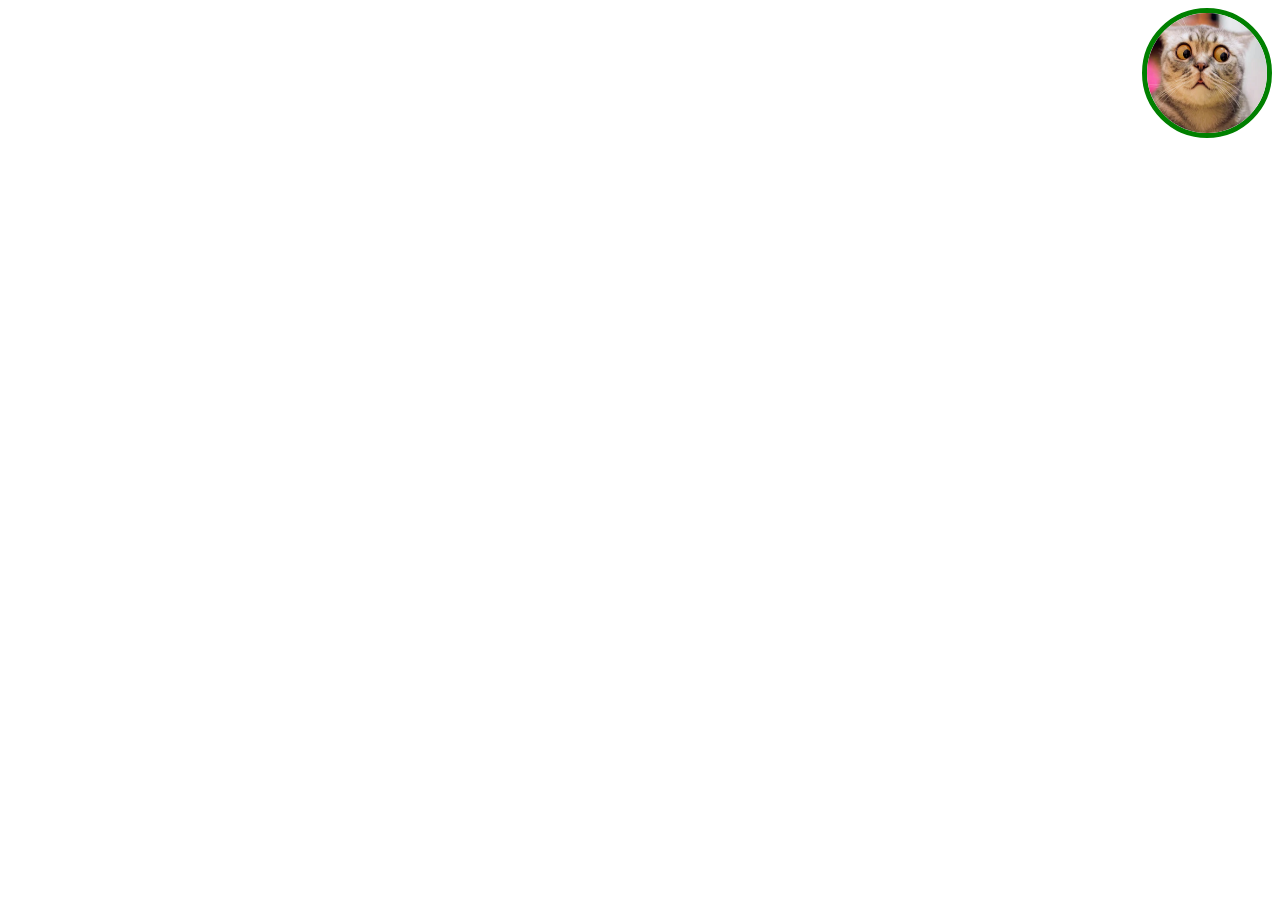
<file: Main/Nivel1/index.html>
<!DOCTYPE html>
<html lang="pt-br">

<head>
    <meta charset="UTF-8">
    <meta name="viewport" content="width=device-width, initial-scale=1.0">
    <link rel="stylesheet" href="style.css">
    <title>Aula 3</title>
</head>

<body>
    <div class="animals">
        <img class="circle cat" src="cat.png" alt="">
    </div>
</body>

</html>
</file>
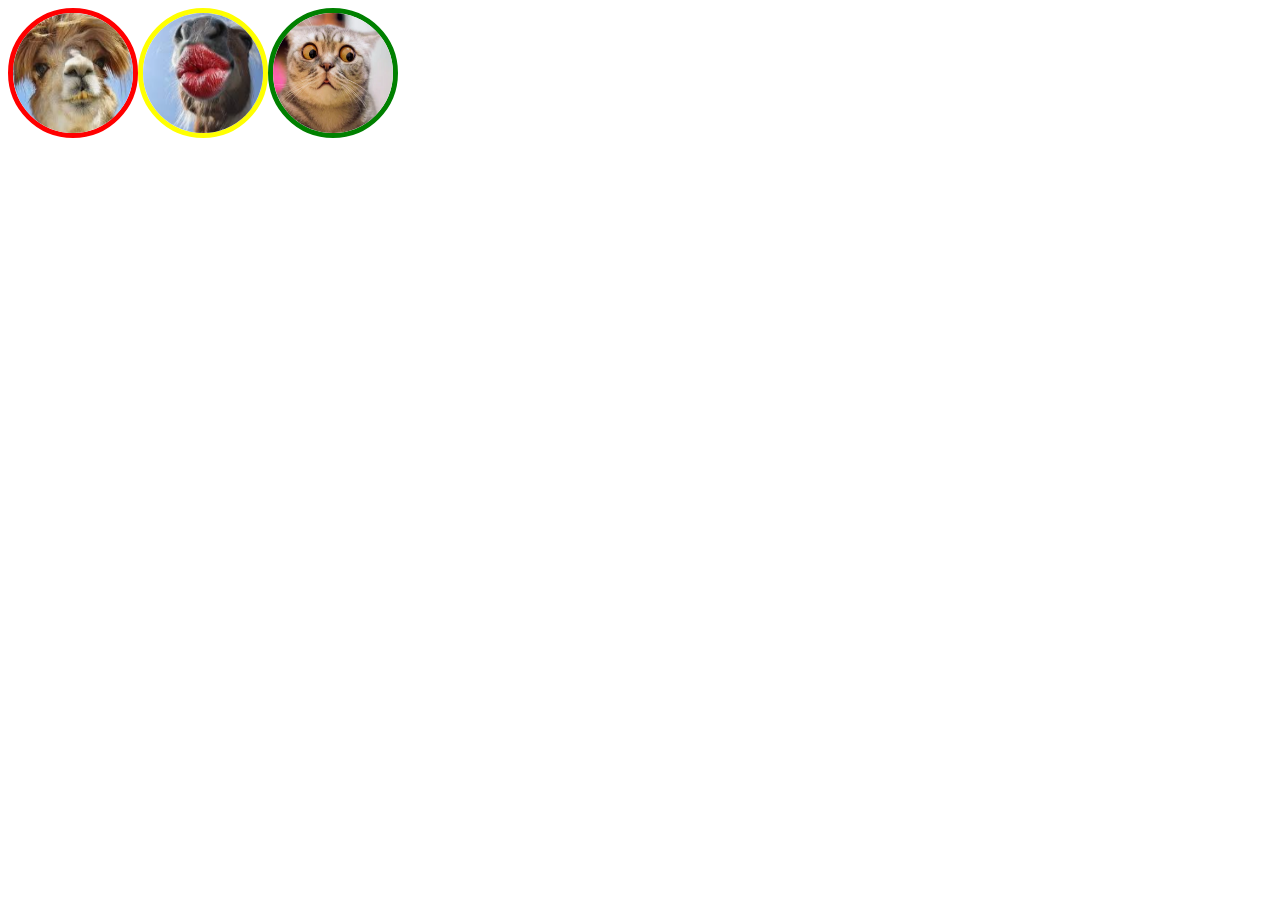
<file: Main/Nivel10/index.html>
<!DOCTYPE html>
<html lang="en">

<head>
    <meta charset="UTF-8">
    <meta name="viewport" content="width=device-width, initial-scale=1.0">
    <link rel="stylesheet" href="style.css">
    <title>Aula 3</title>
</head>

<body>
    <main class="main">
        <div class="animals">
            <img class="circle cat" src="cat.png" alt="">
            <img class="circle horse" src="horse.png" alt="">
            <img class="circle camel" src="camel.png" alt="">
        </div>
        <p class="main_text">
</body>

</html>
</file>
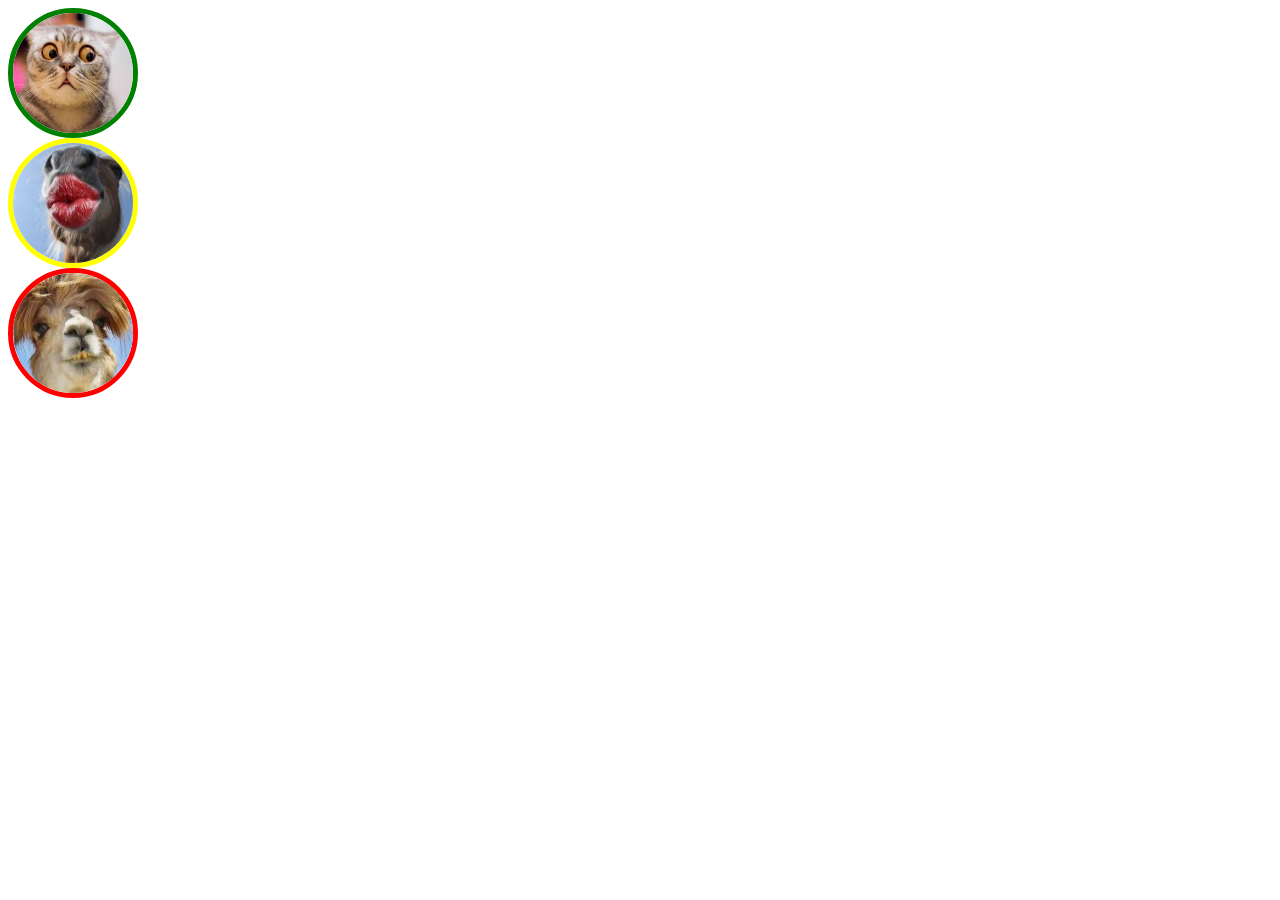
<file: Main/Nivel11/index.html>
<!DOCTYPE html>
<html lang="pt-br">

<head>
    <meta charset="UTF-8">
    <meta name="viewport" content="width=device-width, initial-scale=1.0">
    <link rel="stylesheet" href="style.css">
    <title>Aula 3</title>
</head>

<body>
    <div class="animals">
        <img class="circle cat" src="cat.png" alt="">
        <img class="circle horse" src="horse.png" alt="">
        <img class="circle camel" src="camel.png" alt="">
    </div>
</body>

</html>
</file>
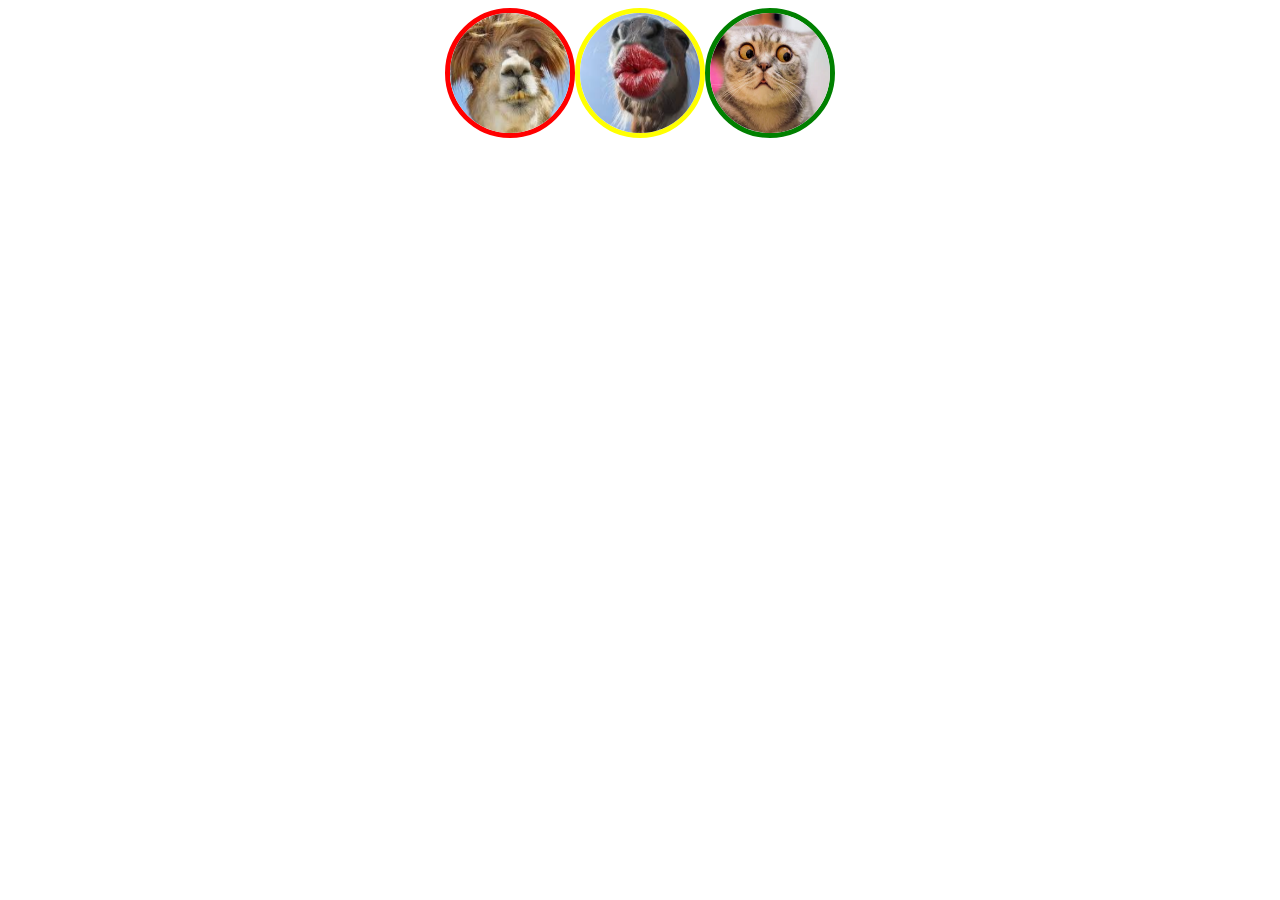
<file: Main/Nivel13/index.html>
<!DOCTYPE html>
<html lang="pt-br">

<head>
    <meta charset="UTF-8">
    <meta name="viewport" content="width=device-width, initial-scale=1.0">
    <link rel="stylesheet" href="style.css">
    <title>Aula 3</title>
</head>

<body>
    <div class="animals">
        <img class="circle cat" src="cat.png" alt="">
        <img class="circle horse" src="horse.png" alt="">
        <img class="circle camel" src="camel.png" alt="">
    </div>
</body>
</html>
</file>
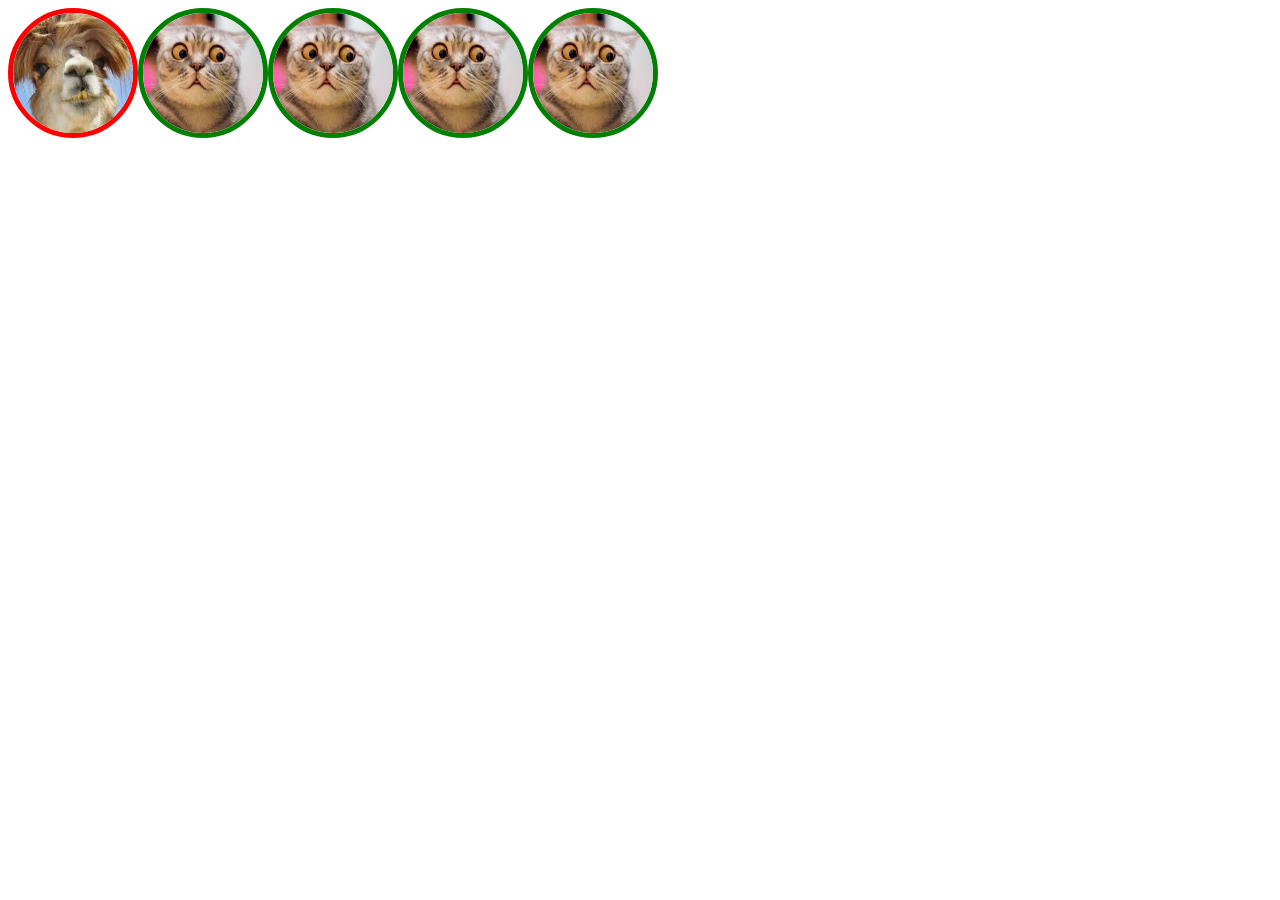
<file: Main/Nivel15/index.html>
<!DOCTYPE html>
<html lang="pt-br">

<head>
    <meta charset="UTF-8">
    <meta name="viewport" content="width=device-width, initial-scale=1.0">
    <link rel="stylesheet" href="style.css">
    <title>Aula 3</title>
</head>

<body>
    <div class="animals">
        <img class="circle cat" src="cat.png">
        <img class="circle cat" src="cat.png">
        <img class="circle cat" src="cat.png">
        <img class="circle cat" src="cat.png">
        <img class="circle camel" src="camel.png">
    </div>
</body>

</html>
</file>
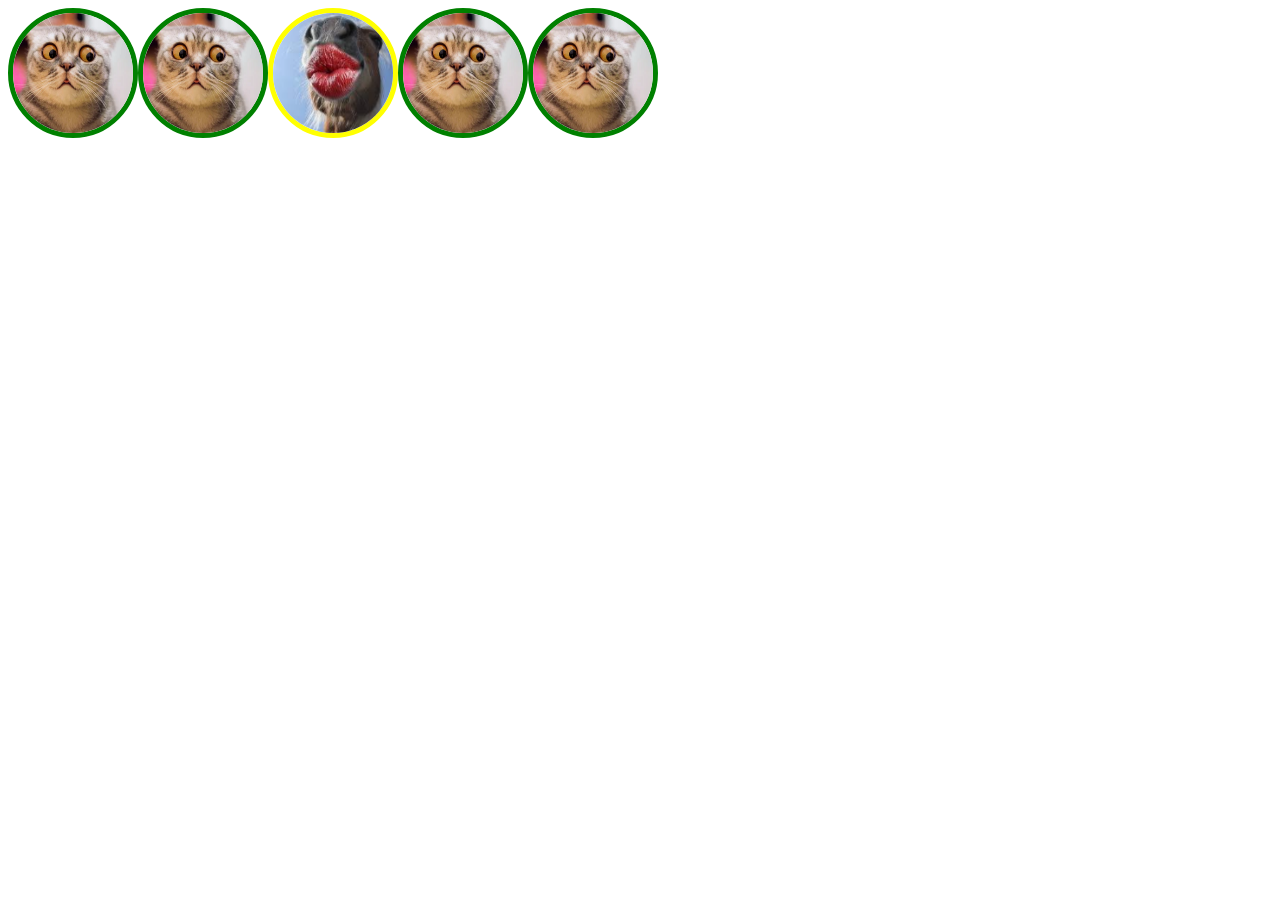
<file: Main/Nivel16/index.html>
<!DOCTYPE html>
<html lang="pt-br">

<head>
    <meta charset="UTF-8">
    <meta name="viewport" content="width=device-width, initial-scale=1.0">
    <link rel="stylesheet" href="style.css">
    <title>Aula 3</title>
</head>

<body>
    <div class="animals">
        <img class="cat" src="cat.png">
        <img class="cat" src="cat.png">
        <!-- era pra esse cavalo ir para baixo mas não sei o por quê não está indo, tá igual no flexboxfroggy-->
        <img class="horse" src="horse.png">
        <img class="cat" src="cat.png">
        <img class="cat" src="cat.png">
    </div>
</body>
</html>
</file>
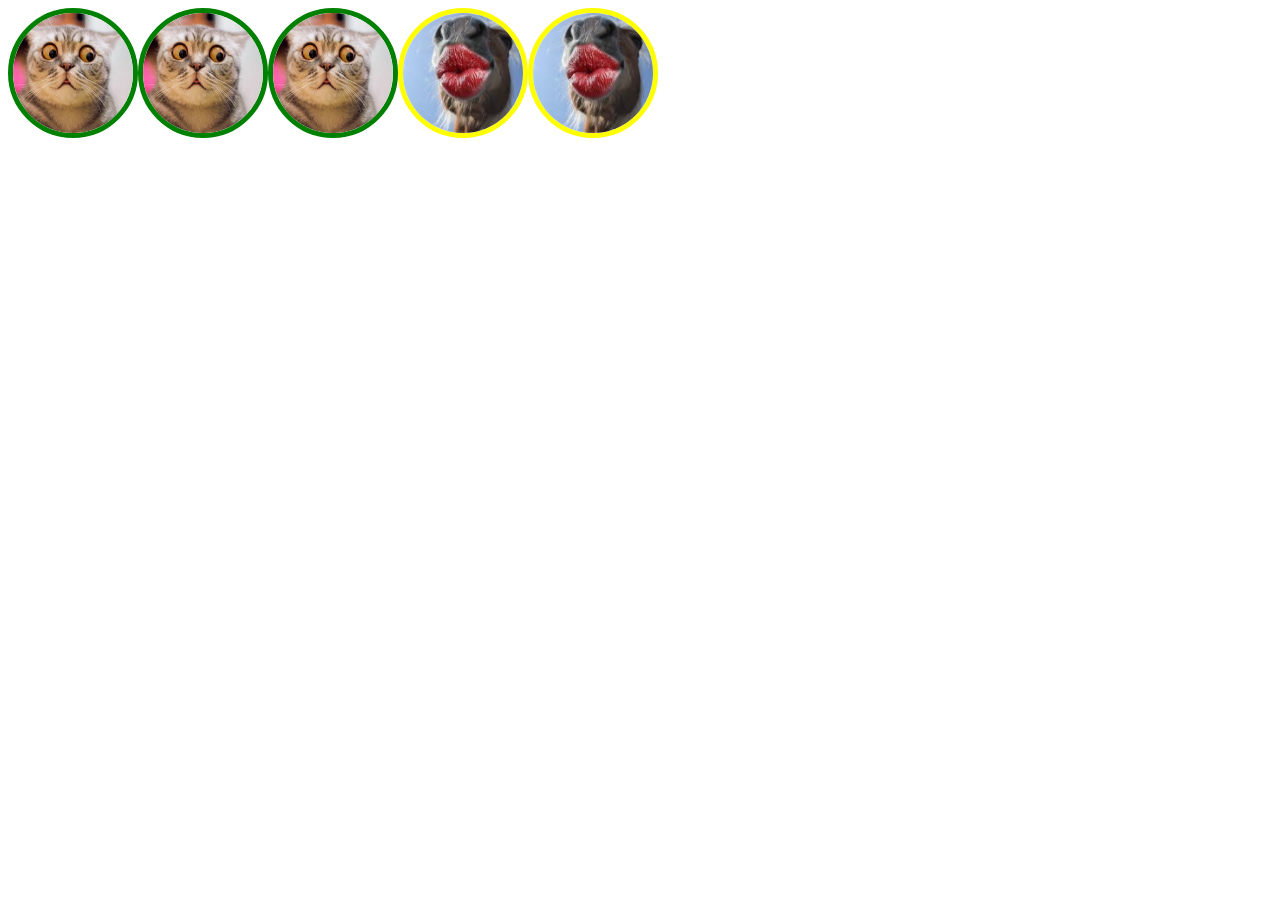
<file: Main/Nivel17/index.html>
<!DOCTYPE html>
<html lang="pt-br">

<head>
    <meta charset="UTF-8">
    <meta name="viewport" content="width=device-width, initial-scale=1.0">
    <link rel="stylesheet" href="style.css">
    <title>Aula 3</title>
</head>

<body>
    <div class="animals">
        <img class="cat" src="cat.png">
        <img class="cat" src="cat.png">
        <img class="cat" src="cat.png">
        <!-- O CAVALO NÃO QUER SE MOVER -->
        <img class="horse" src="horse.png">
        <img class="horse" src="horse.png">
    </div>
</body>

</html>
</file>
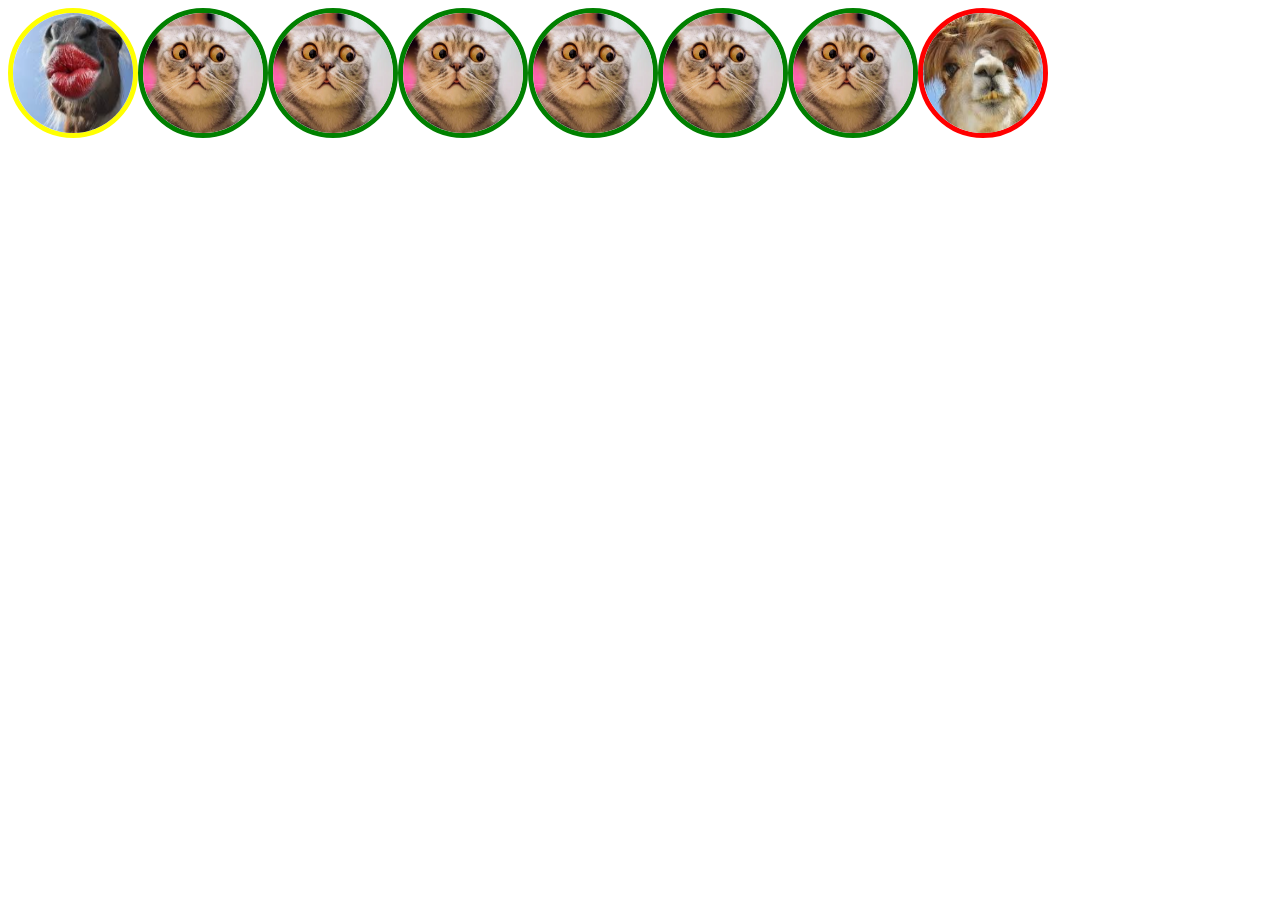
<file: Main/Nivel18/index.html>
<!DOCTYPE html>
<html lang="pt-br">

<head>
    <meta charset="UTF-8">
    <meta name="viewport" content="width=device-width, initial-scale=1.0">
    <link rel="stylesheet" href="style.css">
    <title>Aula 3</title>
</head>

<body>
    <div class="animals">
        <img class="horse" src="horse.png">
        <img class="cat" src="cat.png">
        <img class="cat" src="cat.png">
        <img class="cat" src="cat.png">
        <img class="cat" src="cat.png">
        <img class="cat" src="cat.png">
        <img class="cat" src="cat.png">
        <img class="camel" src="camel.png">
    </div>
</body>

</html>
</file>
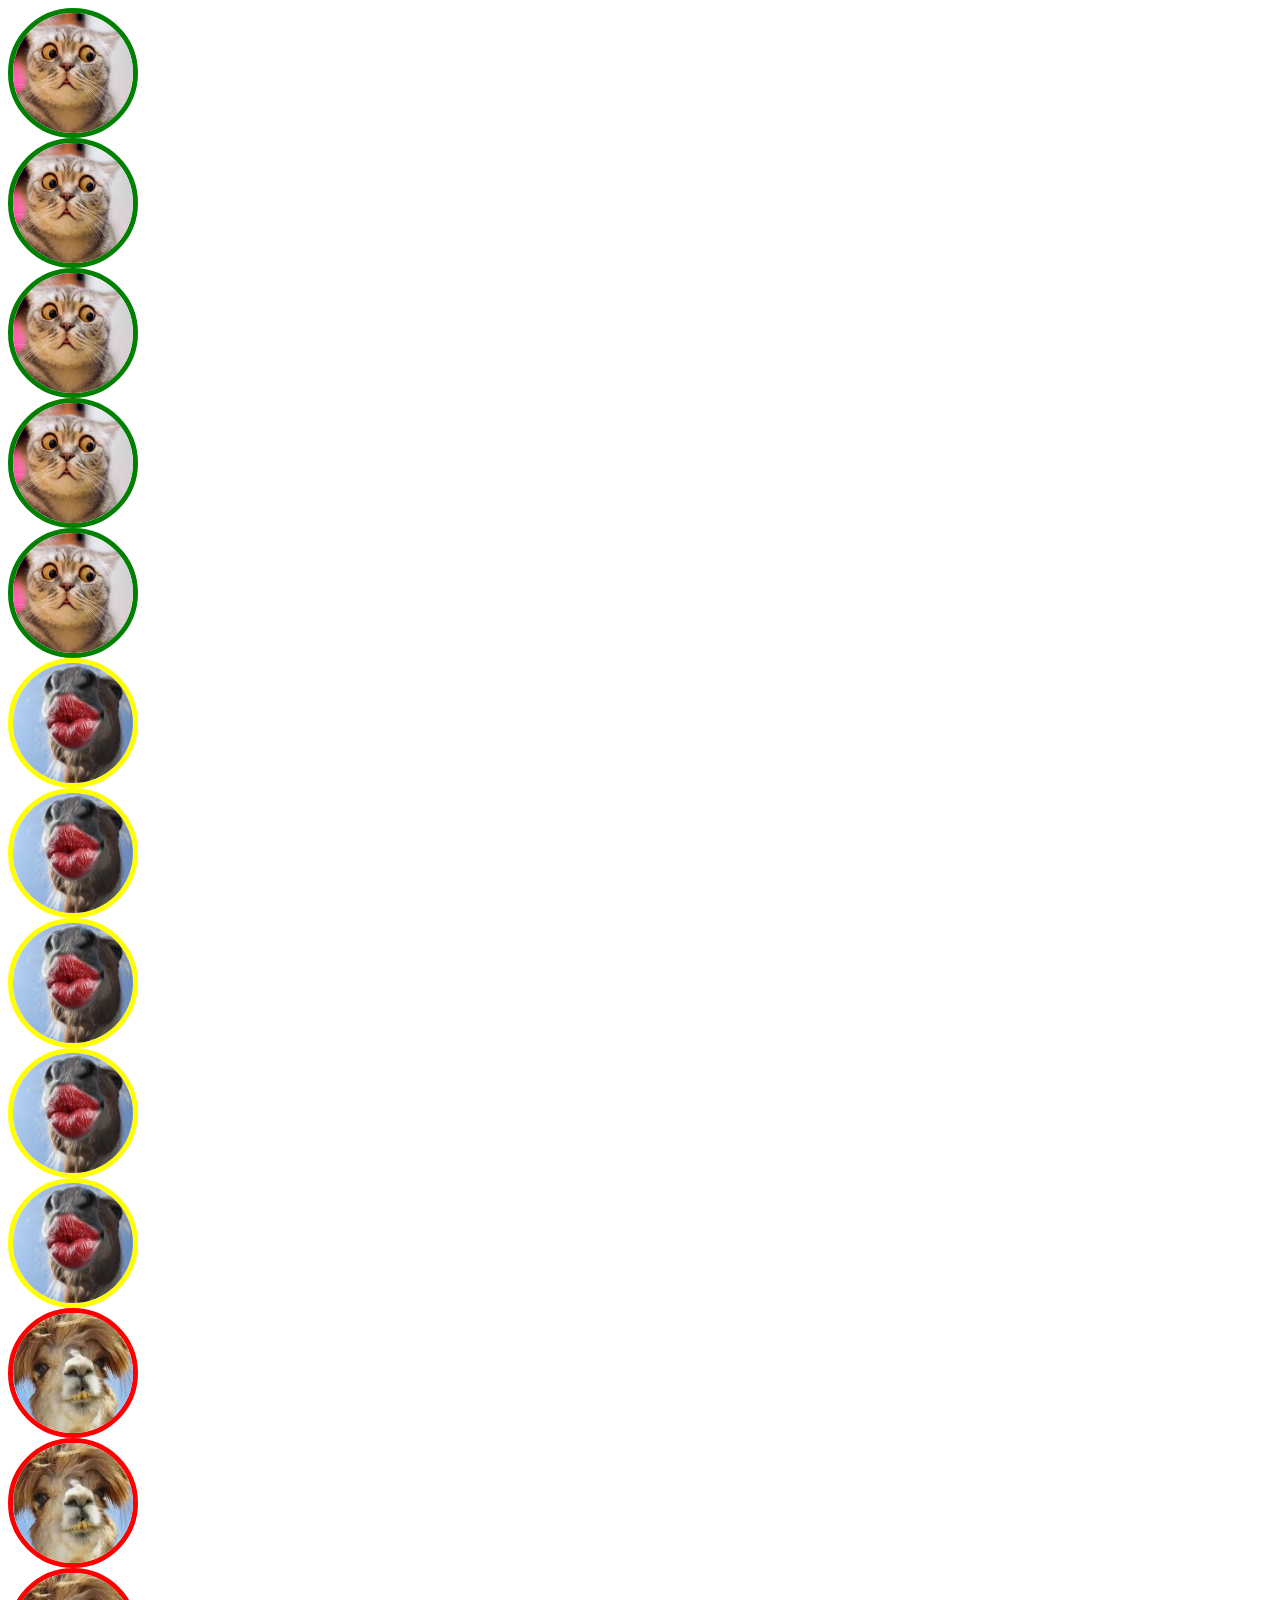
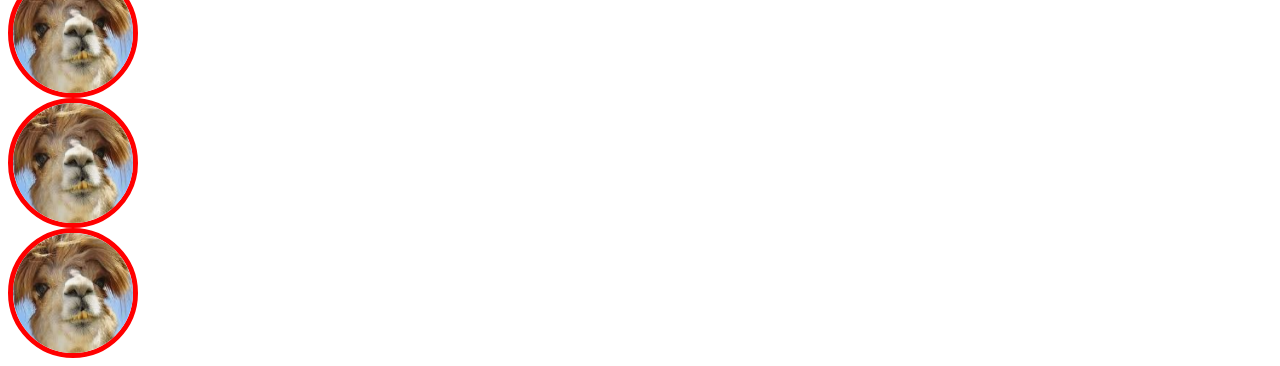
<file: Main/Nivel19/index.html>
<!DOCTYPE html>
<html lang="pt-br">

<head>
    <meta charset="UTF-8">
    <meta name="viewport" content="width=device-width, initial-scale=1.0">
    <link rel="stylesheet" href="style.css">
    <title>Aula 3</title>
</head>

<body>
    <div class="animals">
        <img class="cat" src="cat.png">
        <img class="cat" src="cat.png">
        <img class="cat" src="cat.png">
        <img class="cat" src="cat.png">
        <img class="cat" src="cat.png">
        <img class="horse" src="horse.png">
        <img class="horse" src="horse.png">
        <img class="horse" src="horse.png">
        <img class="horse" src="horse.png">
        <img class="horse" src="horse.png">
        <img class="camel" src="camel.png">
        <img class="camel" src="camel.png">
        <img class="camel" src="camel.png">
        <img class="camel" src="camel.png">
        <img class="camel" src="camel.png">
    </div>
</body>

</html>
</file>
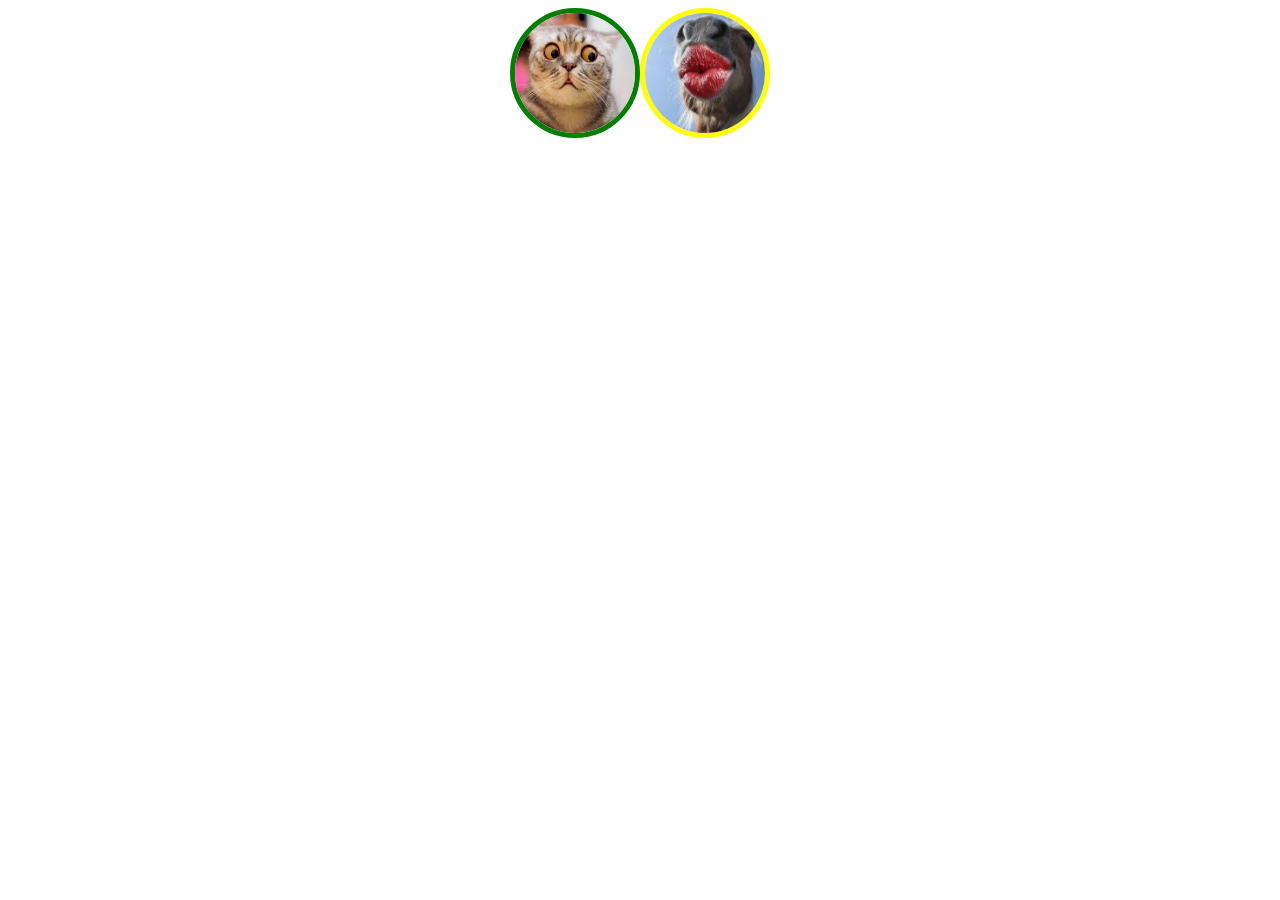
<file: Main/Nivel2/index.html>
<!DOCTYPE html>
<html lang="pt-br">

<head>
    <meta charset="UTF-8">
    <meta name="viewport" content="width=device-width, initial-scale=1.0">
    <link rel="stylesheet" href="style.css">
    <title>Aula 3</title>
</head>

<body>
    <div class="animals">
        <img class="circle cat" src="cat.png" alt="">
        <img class="circle horse" src="horse.png" alt="">
    </div>

</body>

</html>
</file>
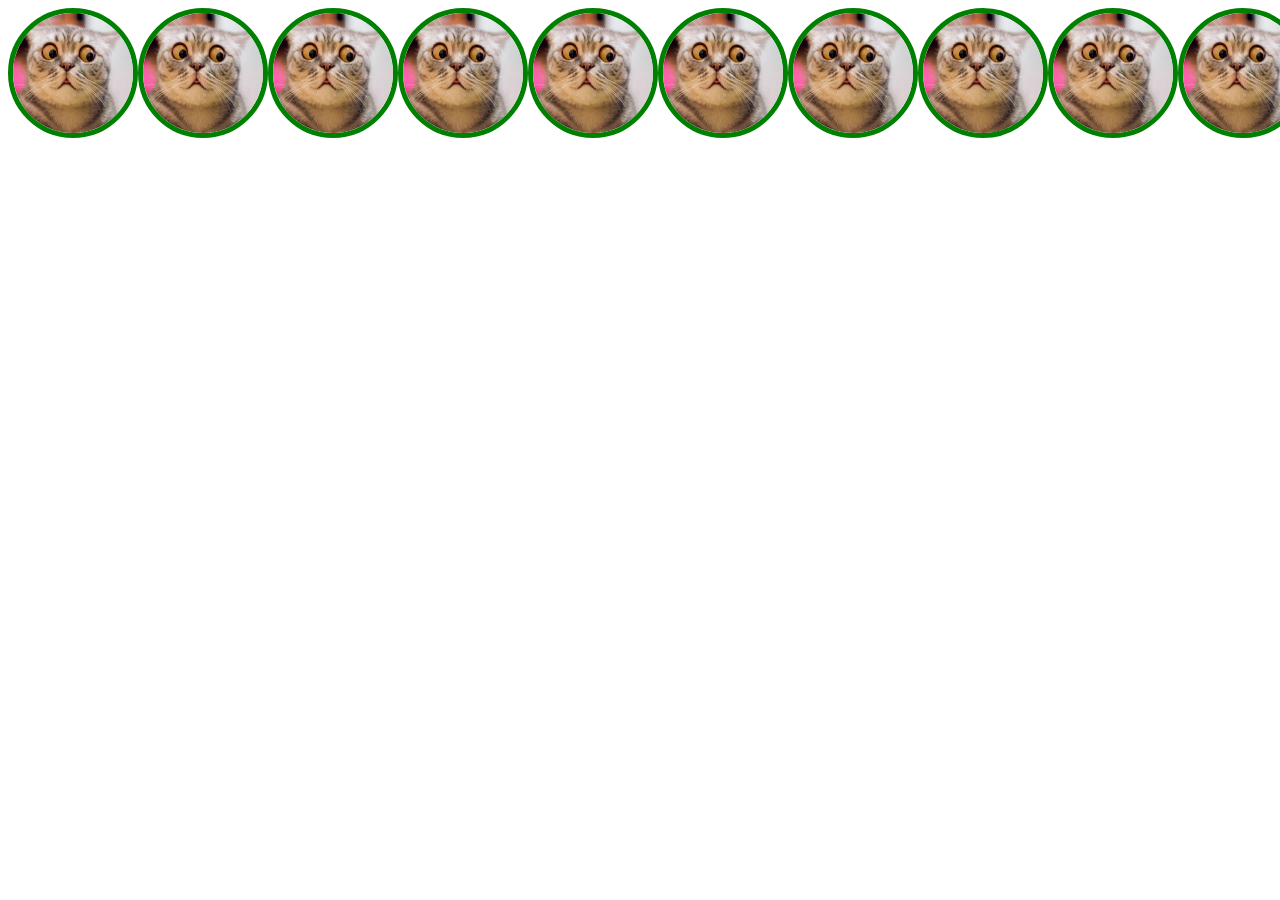
<file: Main/Nivel21/index.html>
<!DOCTYPE html>
<html lang="pt-br">

<head>
    <meta charset="UTF-8">
    <meta name="viewport" content="width=device-width, initial-scale=1.0">
    <link rel="stylesheet" href="style.css">
    <title>Aula 3</title>
</head>

<body>
    <div class="animals">
        <img class="cat" src="cat.png">
        <img class="cat" src="cat.png">
        <img class="cat" src="cat.png">
        <img class="cat" src="cat.png">
        <img class="cat" src="cat.png">
        <img class="cat" src="cat.png">
        <img class="cat" src="cat.png">
        <img class="cat" src="cat.png">
        <img class="cat" src="cat.png">
        <img class="cat" src="cat.png">
        <img class="cat" src="cat.png">
        <img class="cat" src="cat.png">
        <img class="cat" src="cat.png">
        <img class="cat" src="cat.png">
        <img class="cat" src="cat.png">
    </div>
</body>

</html>
</file>
<file: Main/Nivel1/style.css>
img {
    width: 120px;
    height: 120px;
}

.circle{
    border-radius: 50%;
}

.cat{
    border: 5px solid green;
}

.animals{
    display: flex;
    justify-content: flex-end;
}
</file>
<file: Main/Nivel10/style.css>
img {
    width: 120px;
    height: 120px;
}

.circle{
    border-radius: 50%;
}

.cat{
    border: 5px solid green;
}

.horse{
    border: 5px solid yellow;
}

.camel{
    border: 5px solid red;
}

.animals{
    display: flex;
    flex-direction: row-reverse;
    justify-content: flex-end;
}
</file>
<file: Main/Nivel11/style.css>
img {
    width: 120px;
    height: 120px;
}

.circle{
    border-radius: 50%;
}

.cat{
    border: 5px solid green;
}

.horse{
    border: 5px solid yellow;
}

.camel{
    border: 5px solid red;
}

.animals{
    display: flex;
    flex-direction: column;
    justify-content: flex-end;
}
</file>
<file: Main/Nivel13/style.css>
img {
    width: 120px;
    height: 120px;
}

.circle{
    border-radius: 50%;
}

.cat{
    border: 5px solid green;
}

.horse{
    border: 5px solid yellow;
}

.camel{
    border: 5px solid red;
}

.animals{
    display: flex;
    flex-direction:row-reverse;
    justify-content:center;
    align-items:flex-end;
}
</file>
<file: Main/Nivel15/style.css>
img {
    width: 120px;
    height: 120px;
}

.circle{
    border-radius: 50%;
}

.cat{
    border: 5px solid green;
}

.horse{
    border: 5px solid yellow;
}

.camel{
    border: 5px solid red;
    order: -1;
}

.animals{
    display: flex;
}
</file>
<file: Main/Nivel16/style.css>
img {
    width: 120px;
    height: 120px;
    border-radius: 50%;
}

.cat{
    border: 5px solid green;
}

.horse{
    border: 5px solid yellow;
    align-self: flex-end;
}

.camel{
    border: 5px solid red;
}

.animals{
    display: flex;
    align-items: flex-start;
}
</file>
<file: Main/Nivel17/style.css>
img {
    width: 120px;
    height: 120px;
    border-radius: 50%;
}

.cat{
    border: 5px solid green;
}

.horse{
    border: 5px solid yellow;
    align-self: flex-end;
    order: 1;
}

.camel{
    border: 5px solid red;
}

.animals{
    display: flex;
    align-items: flex-start;
}
</file>
<file: Main/Nivel18/style.css>
img {
    width: 120px;
    height: 120px;
    border-radius: 50%;
}

.cat{
    border: 5px solid green;
}

.horse{
    border: 5px solid yellow;
}

.camel{
    border: 5px solid red;
}

.animals{
    display: flex;
    flex-wrap: wrap;
}
</file>
<file: Main/Nivel19/style.css>
img {
    width: 120px;
    height: 120px;
    border-radius: 50%;
}

/* isso aqui era pra limitar a tela, só que não acontece nada */
html, body{
    overflow-x: hidden;
}
.cat{
    border: 5px solid green;
}

.horse{
    border: 5px solid yellow;
}

.camel{
    border: 5px solid red;
}

/* aqui tá certo pq tó com o flexboxfroggy aqui do lado */
.animals{
    display: flex;
    flex-wrap: wrap;
    flex-direction: column;
}
</file>
<file: Main/Nivel2/style.css>
img {
    width: 120px;
    height: 120px;
}

.circle{
    border-radius: 50%;
}

.cat{
    border: 5px solid green;
}

.horse{
    border: 5px solid yellow;
}

.animals{
    display: flex;
    justify-content: center;
}
</file>
<file: Main/Nivel21/style.css>
img {
    width: 120px;
    height: 120px;
    border-radius: 50%;
}

.cat{
    border: 5px solid green;
}

.horse{
    border: 5px solid yellow;
}

.camel{
    border: 5px solid red;
}

.animals{
    display: flex;
    align-content: flex-start;
}
</file>
